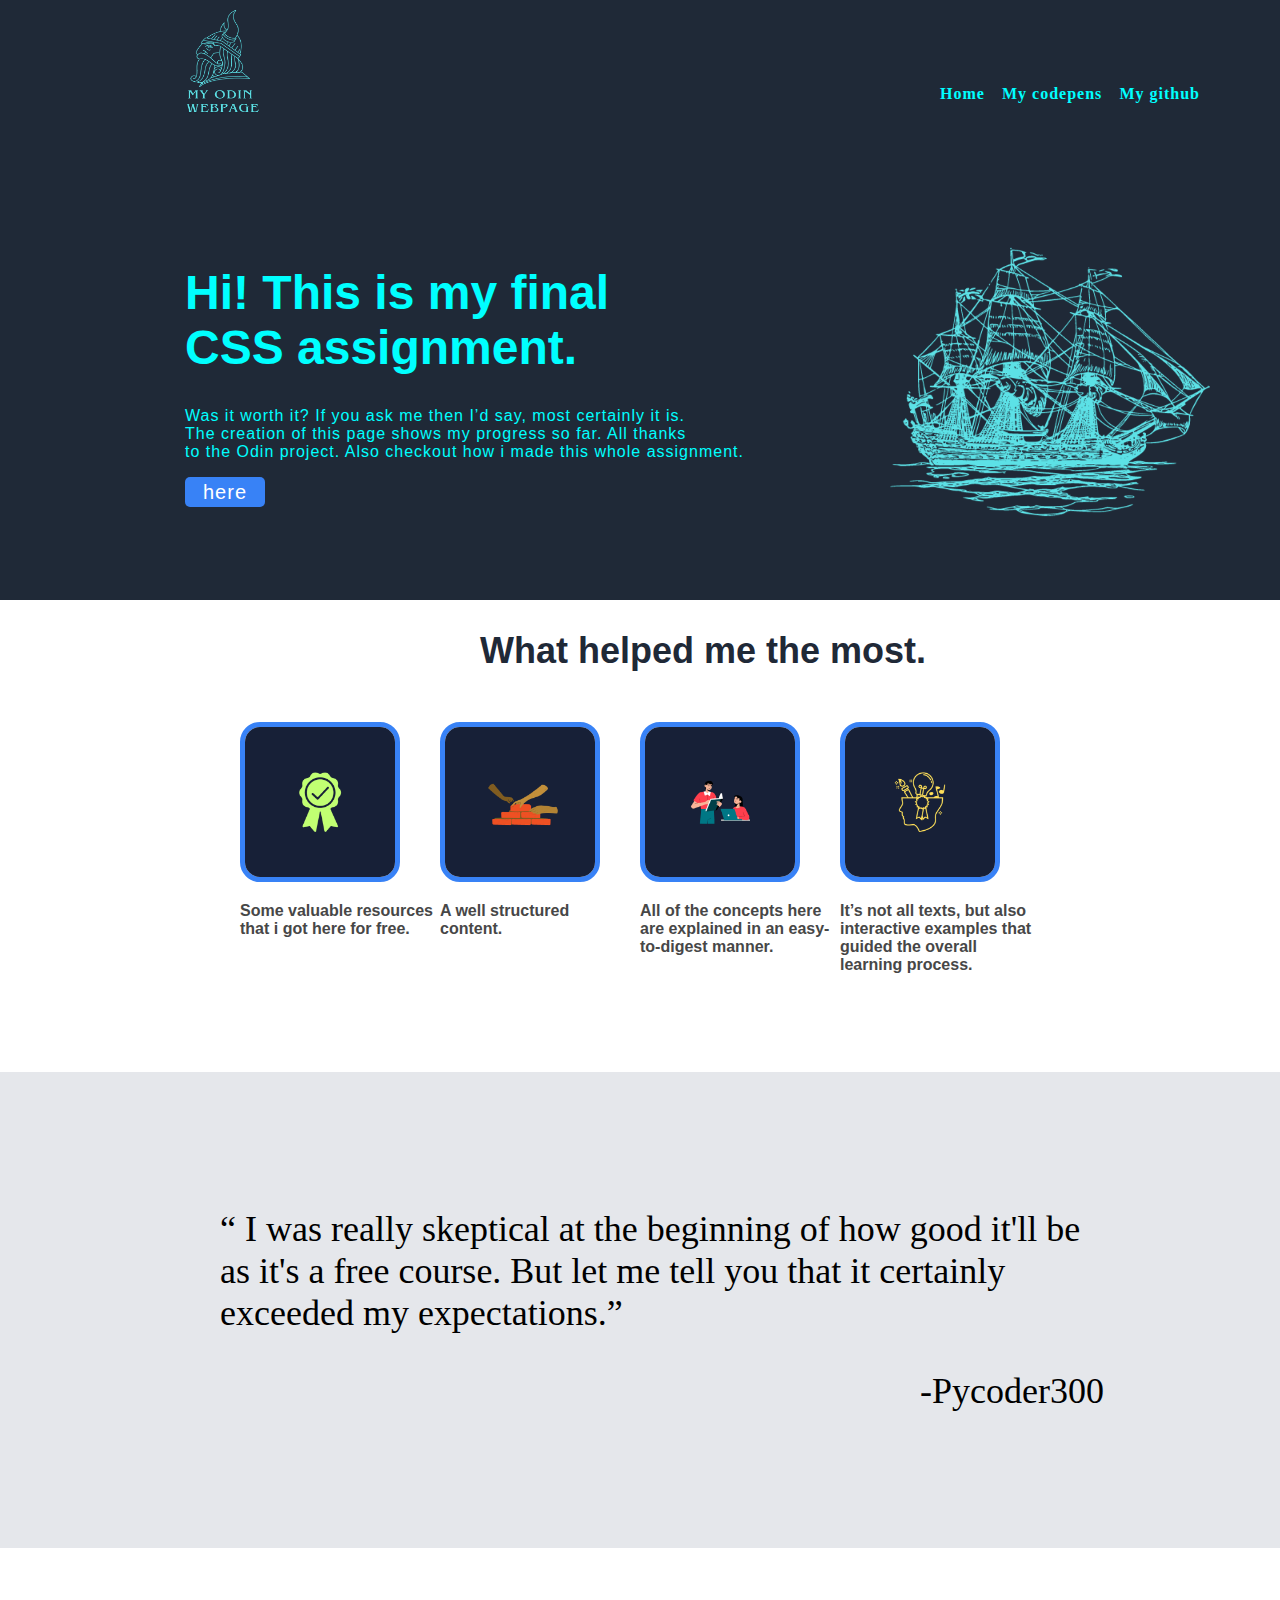
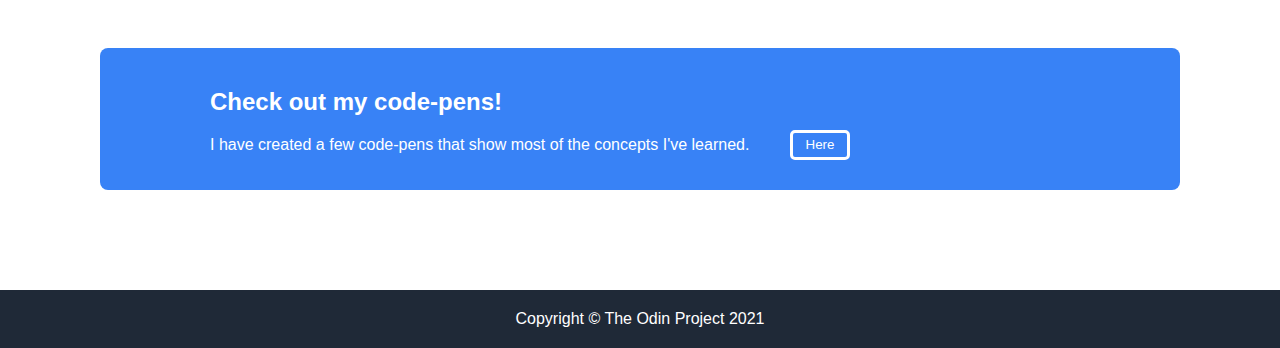
<file: index.html>
<!DOCTYPE html>
<html lang="en">
<head>
    <meta charset="UTF-8">
    <meta name="description" content="welcome to my final css assignment">
    <meta name="viewport" content="width=device-width, initial-scale=1.0">
    <title>My odin webpage</title>
    <link rel="stylesheet" href="./css/styles.css">
</head>
<body>
    <div class="top">
        <img class="logo" src="images/My odin.png" alt="odin webpage logo">
        <header class="header">
          <nav>
            <ul>
                <li>
                    <a href="index.html">Home</a>
                    <a href="pages/codepens.html">My codepens</a>
                    <a href="https://github.com/Pycoder300/odinproject" target="_blank" rel="noopener noreferrer">My github</a>
                </li>
            </ul>
          </nav>  
        </header>
    <div class="top-content">
        <h1>Hi! This is my final<br> CSS assignment. </h1>
        <p>Was it worth it? If you ask me then I’d say, most certainly it is.<br>
            The creation of this page shows my progress so far. All thanks<br>             
            to the Odin project. Also checkout how i made this whole assignment.
            </p>
        </div>
        <button class="button" id="creating">here</button>
        <script>
            document.getElementById('creating').addEventListener('click', function() {
// Change the button text
document.getElementById('creating').textContent = 'Link';

// Redirect the user to the desired URL
window.location.href = 'pages/assignment.html';
});
       </script>
            <img class="sailboat" src="images/sailboat.png" alt="A sailboat">
    </div>

    <div class="mid">
        <div class="mid-heading">
        <h2>What helped me the most.</h2>
        </div>
        <div class="flex">
        <div class="flex-items">
        <img class="image" src="images/image-1.png" alt="picture">
        <p>Some valuable resources<br> that i got here for free.</p>
        </div>
        <div class="flex-items">
        <img class="image" src="images/image-4.png" alt="picture">
        <p>A well structured<br> content.
            </p>
            </div>
        <div class="flex-items">
        <img class="image" src="images/image-2.png" alt="picture">
        <p>All of the concepts here<br>
            are explained in an easy-to-digest manner.
           </p>
        </div>
        <div class="flex-items">
        <img class="image" src="images/image-3.png" alt="picture">
        <p>
            It’s not all texts, but also interactive examples that
guided the overall learning process.
        </p>
        </div>
        </div>
    </div>

    <div class="lower-mid">
        <p>
            “ I was really skeptical at the beginning of how good it'll be<br> as it's a free course.
            But let me tell you that it certainly<br> exceeded my expectations.”
             
        </p>
        <div class="para-2">
        <p>
            -Pycoder300
        </p>
    </div>
    </div>

    <div class="lower">
        <div class="lower-banner">
            <div class="lower-text">
        <h2>
                Check out my code-pens! 
        </h2>
        <p>
                I have created a few code-pens that show most of the concepts I've learned. 
        </p>
            </div>
            <div class="button-container">
            <button class="button-2" id="here-2">Here</button>
            <script>
                 document.getElementById('here-2').addEventListener('click', function() {
    // Change the button text
    document.getElementById('here-2').textContent = 'Link';

    // Redirect the user to the desired URL
    window.location.href = 'pages/codepens.html';
  });
            </script>
        </div>
        </div>
    </div>
     <div class="footer">
        <footer>
            Copyright © The Odin Project 2021
        </footer>
    </div>
</body>
</html>
</file>
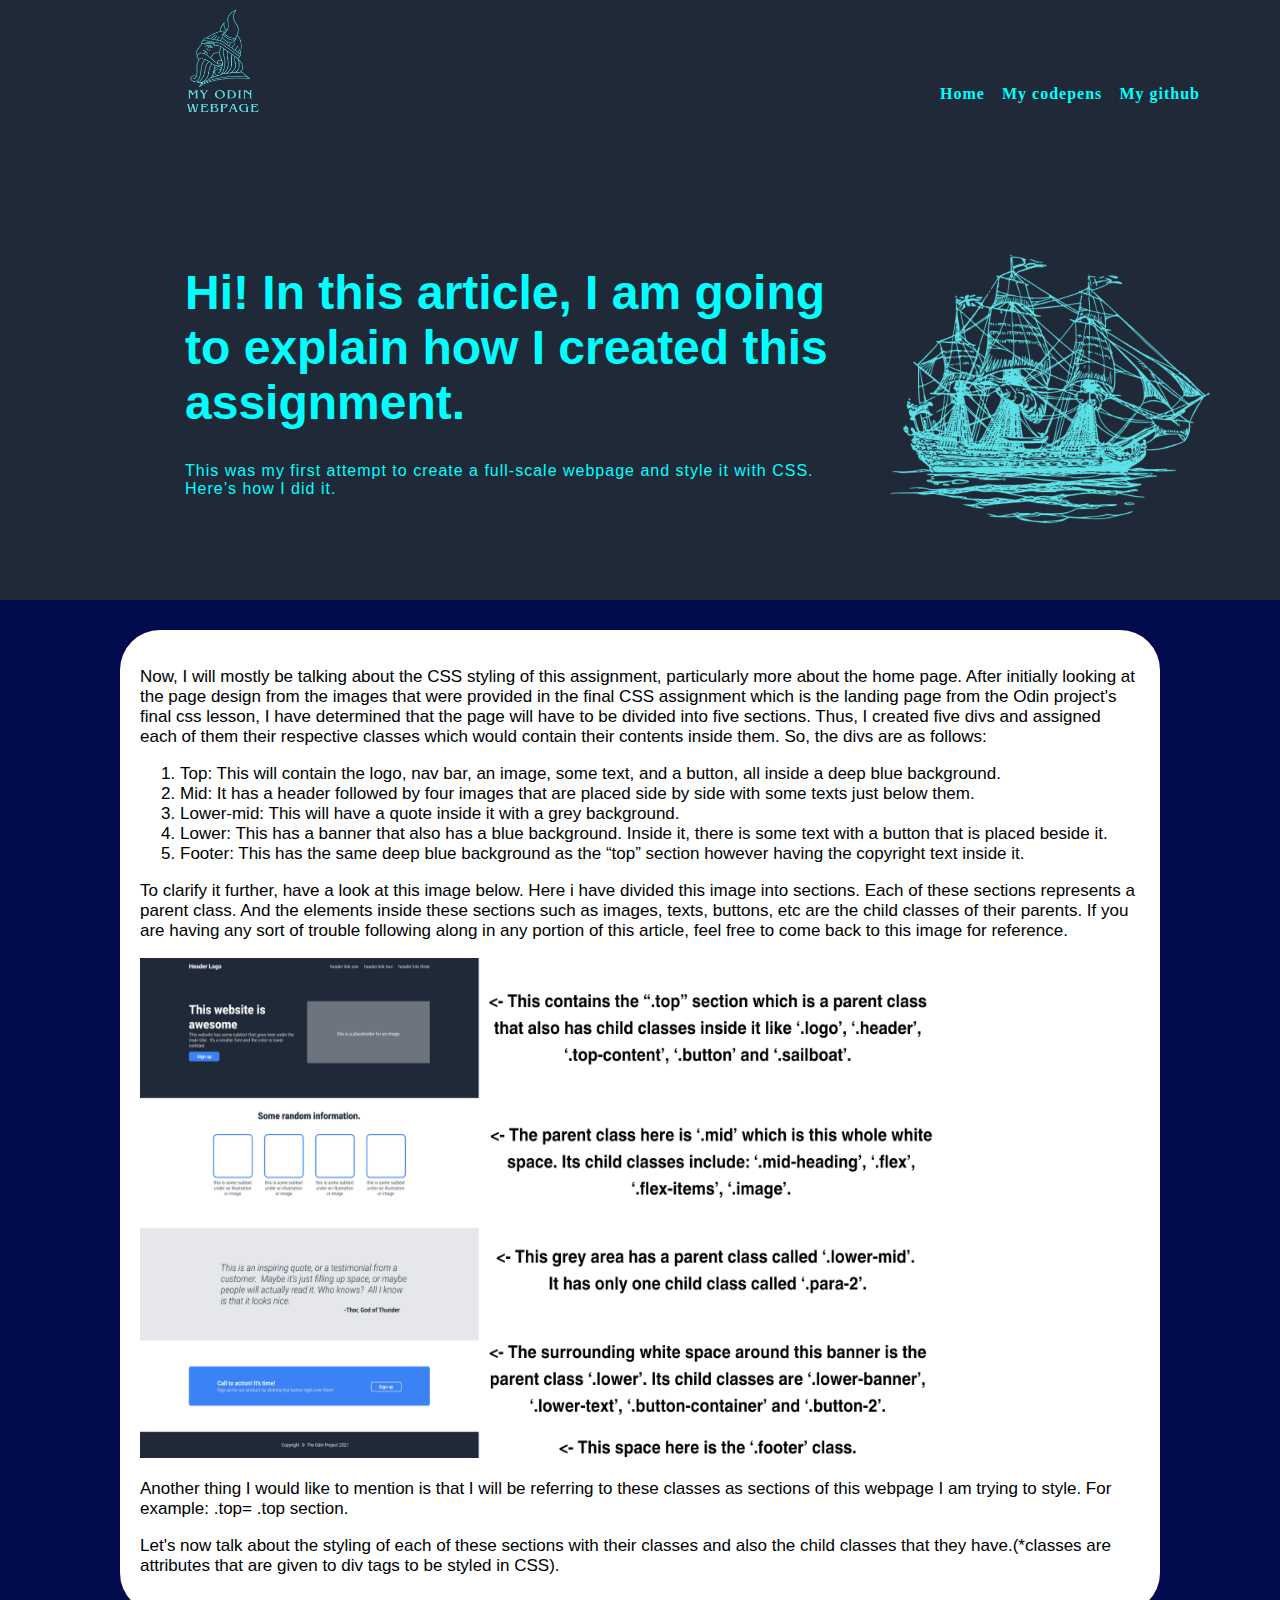
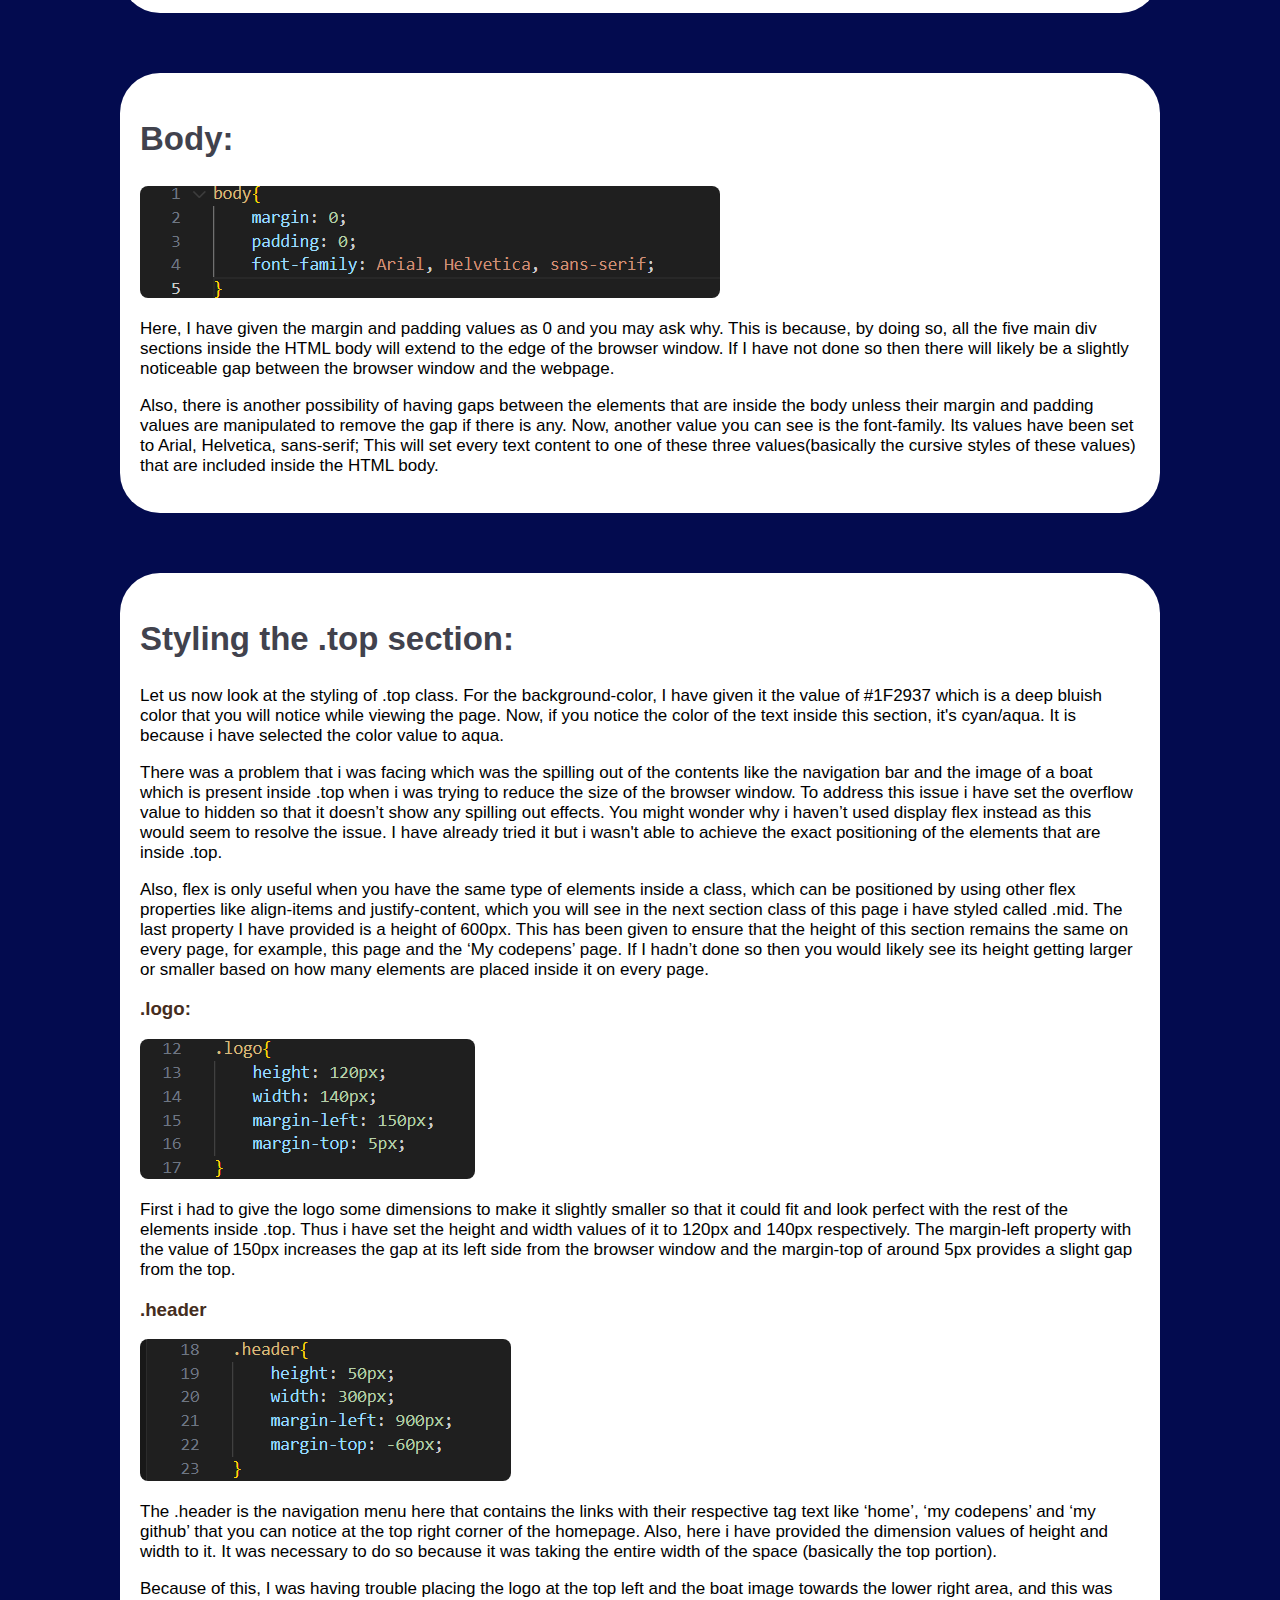
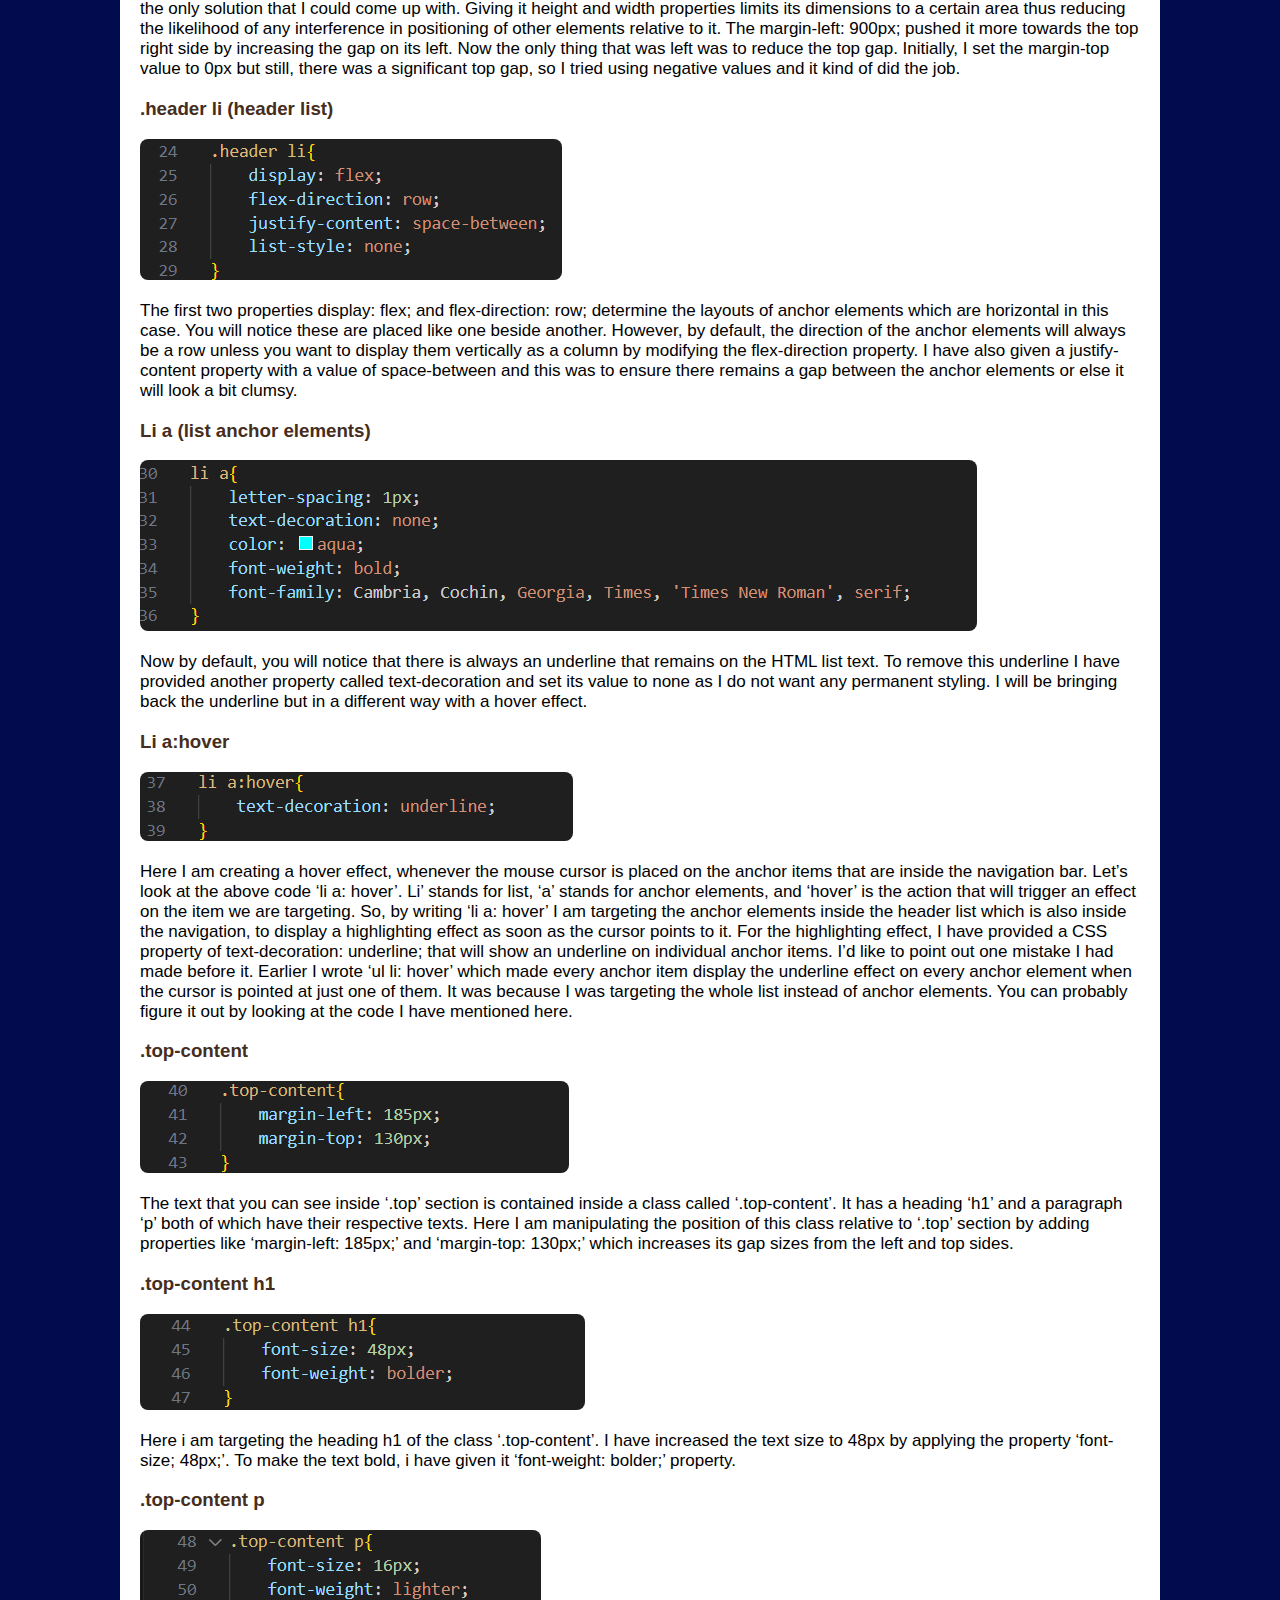
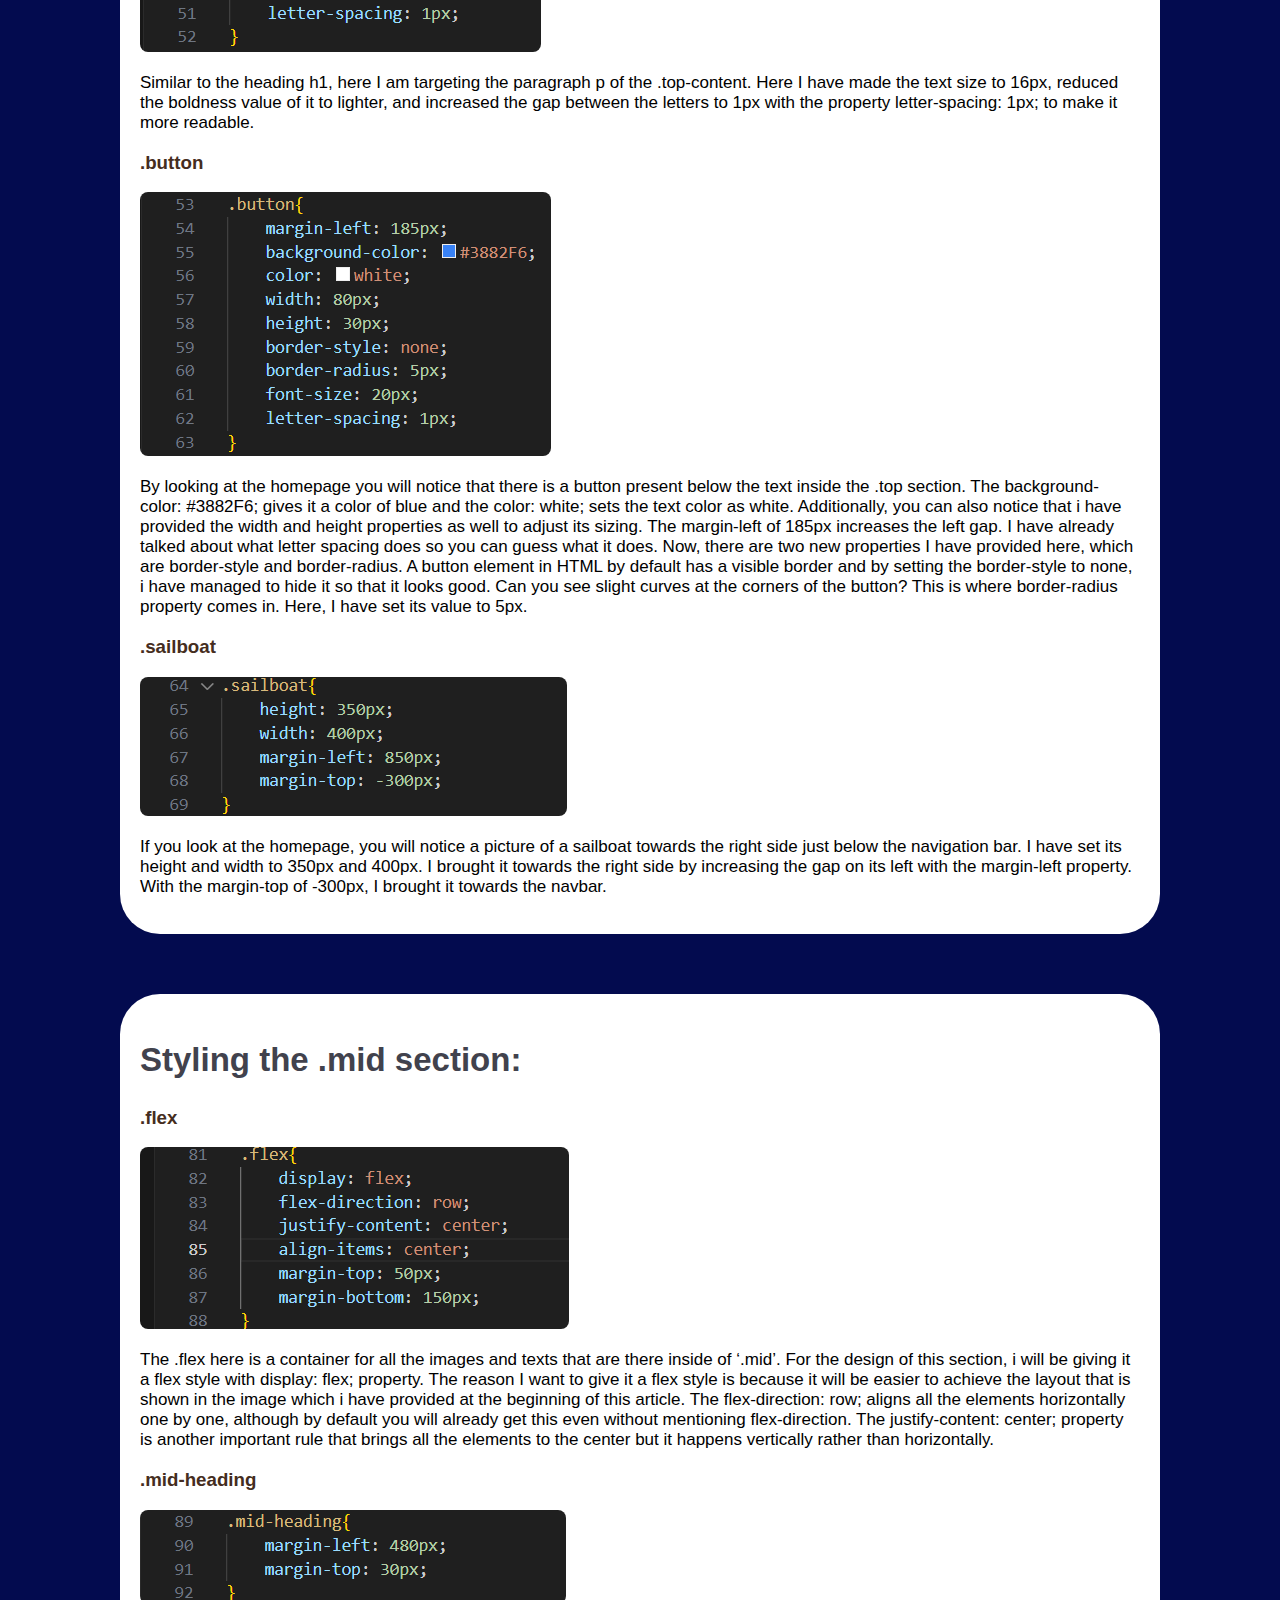
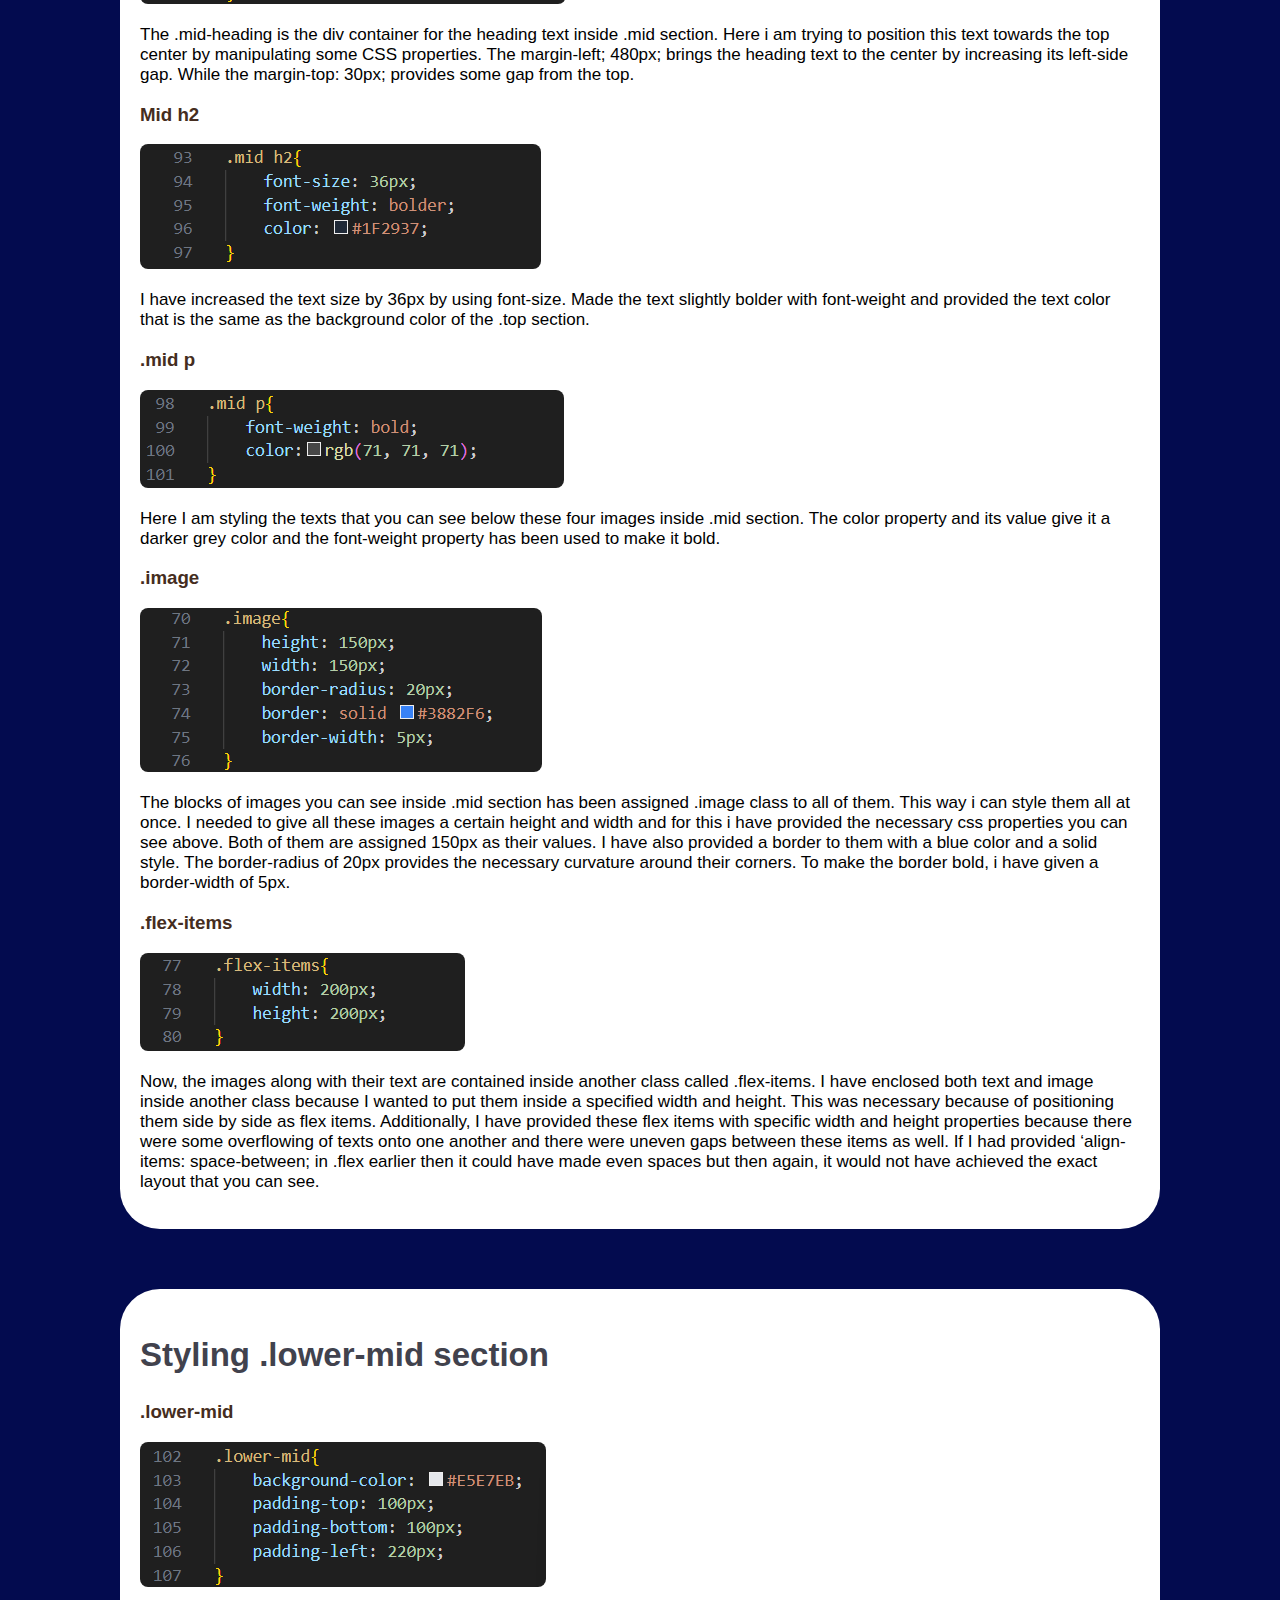
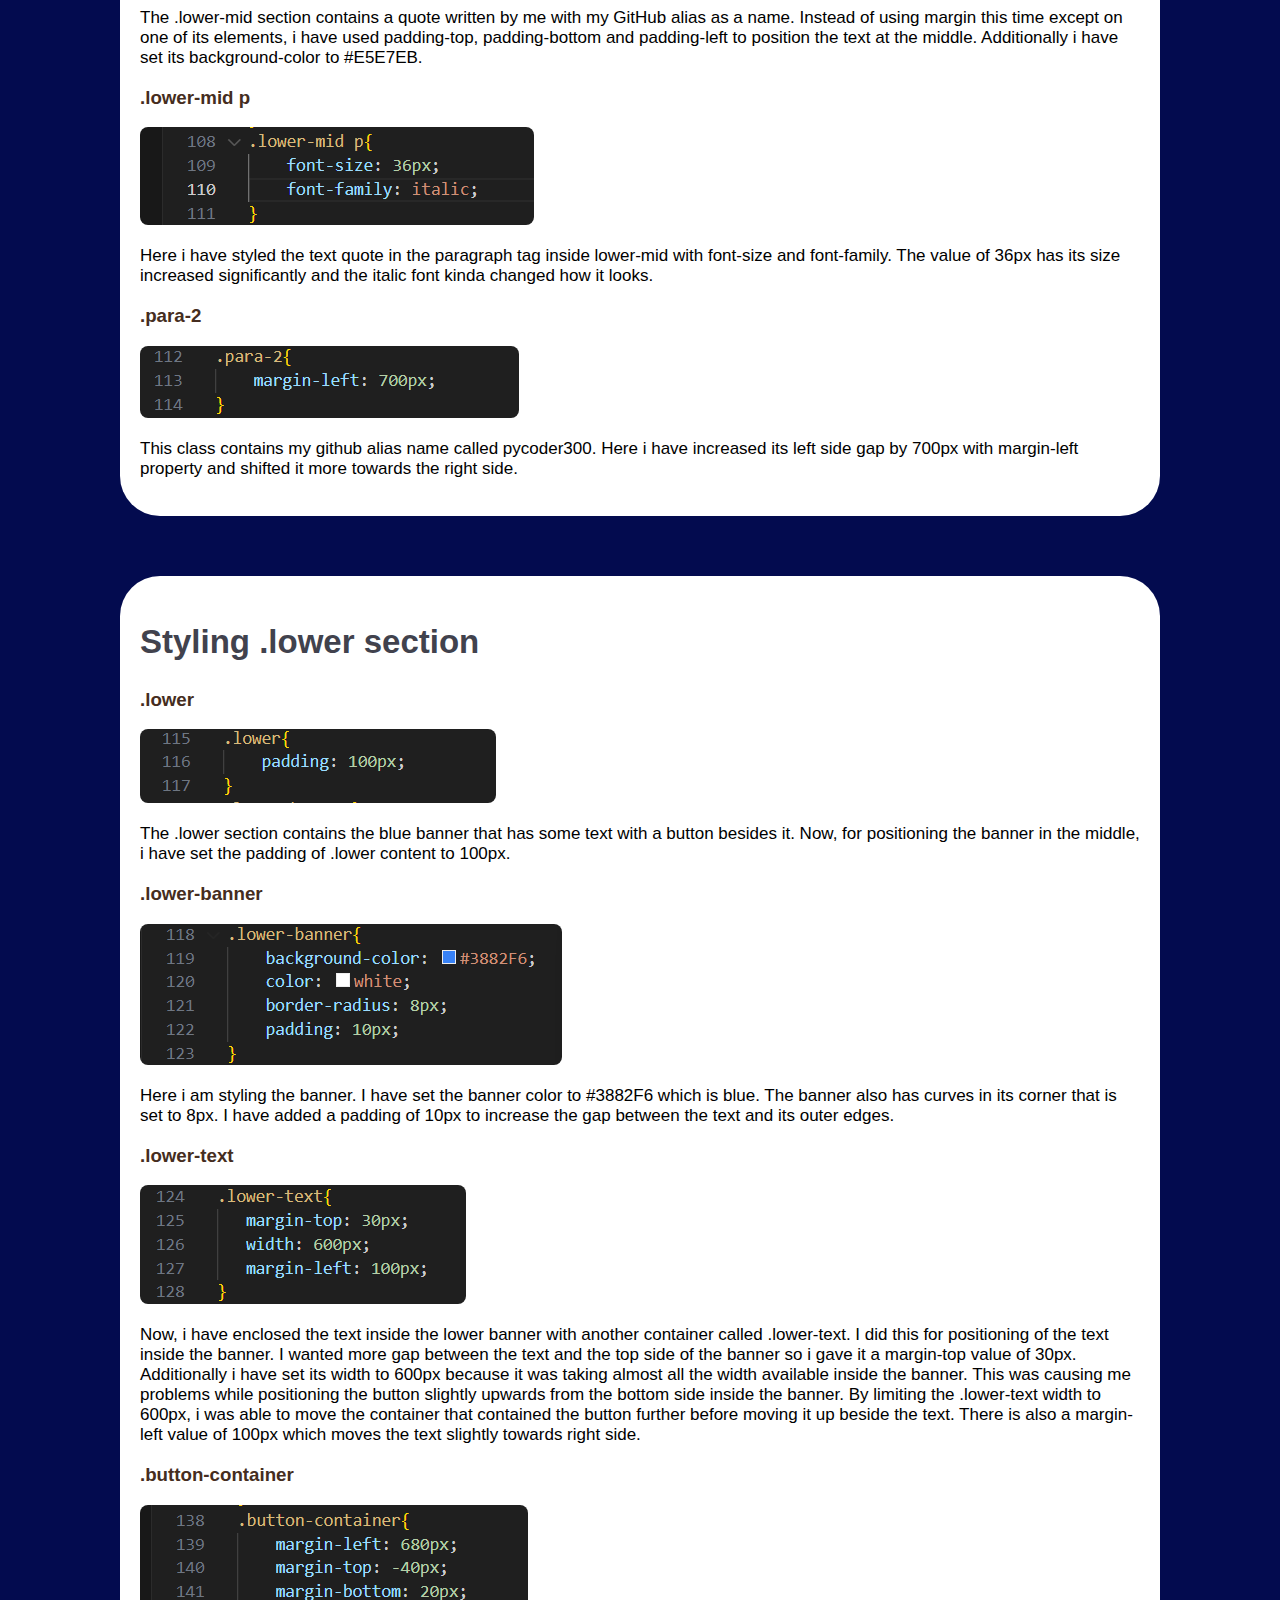
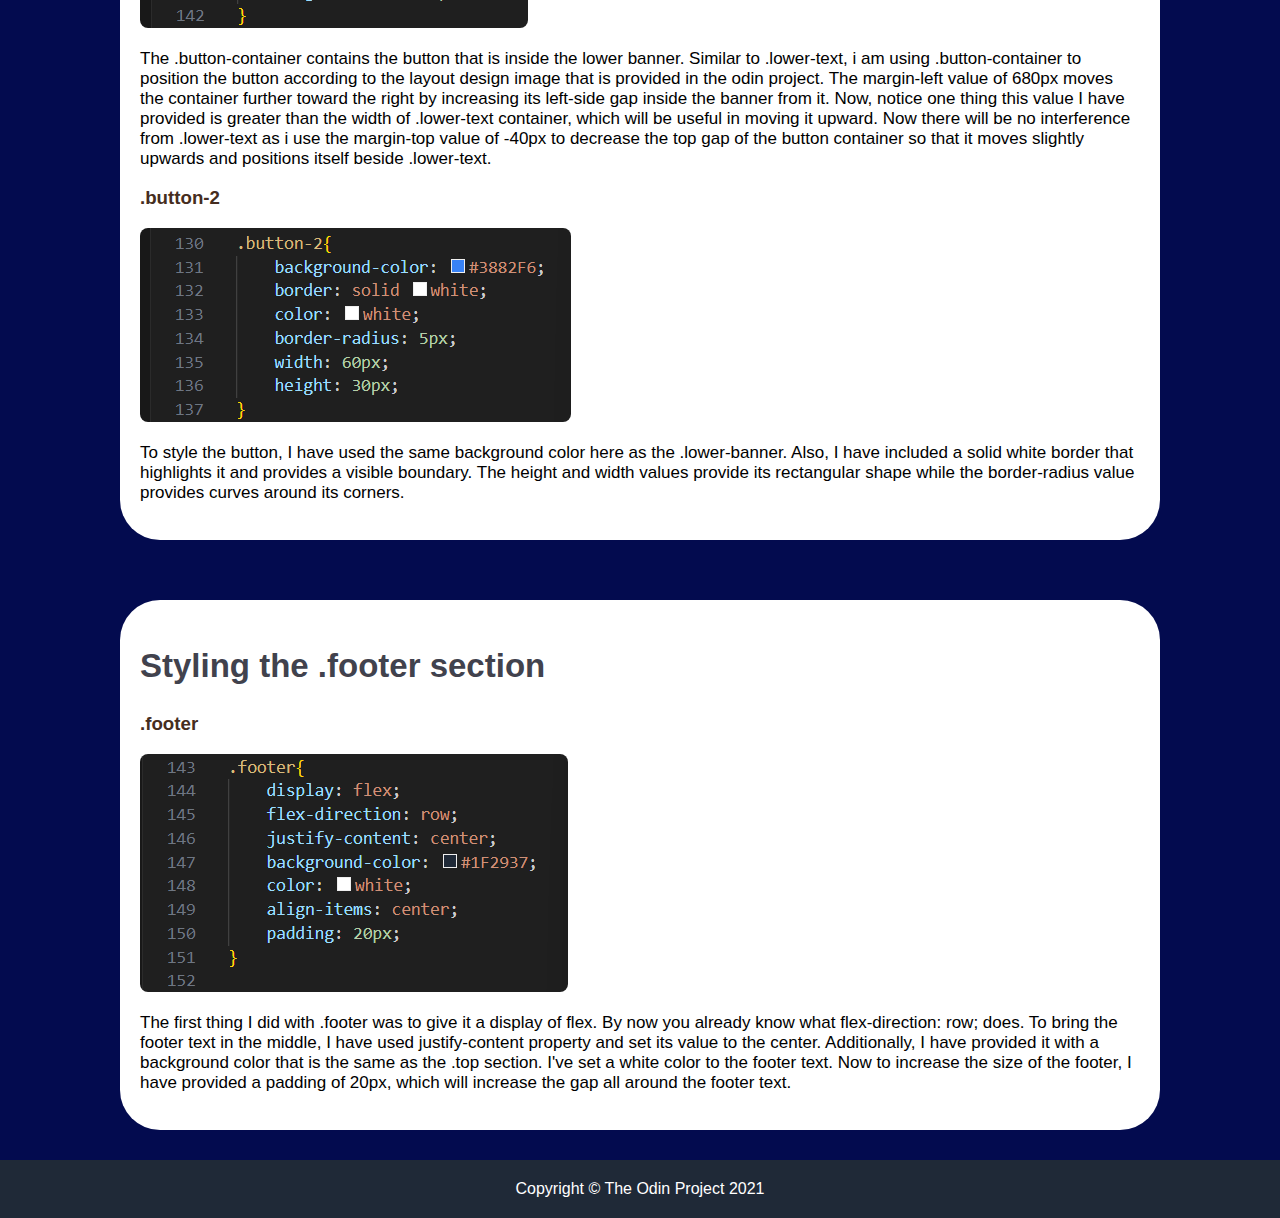
<file: pages/assignment.html>
<!DOCTYPE html>
<html lang="en">
<head>
    <meta charset="UTF-8">
    <meta name="description" content="How i created this assignment">
    <meta name="viewport" content="width=device-width, initial-scale=1.0">
    <title>How i made the page</title>
    <link rel="stylesheet" href="..\css\styles.css">
</head>
<body>
    <div class="top">
        <img class="logo" src="..\images\My odin.png" alt="odin webpage logo">
          <header class="header">
              <nav>
                <ul>
                    <li>
                        <a href="../index.html">Home</a>
                        <a href="codepens.html">My codepens</a>
                        <a href="https://github.com/Pycoder300/odinproject" target="_blank" rel="noopener noreferrer">My github</a>
                    </li>
                </ul>
              </nav>  
            </header>
            <div class="top-content">
            <h1>Hi! In this article, I am going<br> to explain how I created this<br> assignment.
          </h1>
          <p>This was my first attempt to create a full-scale webpage and style it with CSS.<br>
            Here’s how I did it.            
          </p>
        </div>
        <img class="sailboat" src="..\images\sailboat.png" alt="A sailboat">
      </div>
      <main>
        <div class="article">
        <p>
            Now, I will mostly be talking about the CSS styling of this assignment, particularly more about the home page. After initially looking at the page design from the images that were provided in the final CSS assignment which is the landing page from the Odin project's final css lesson, I have determined that the page will have to be divided into five sections. Thus, I created five divs and assigned each of them their respective classes which would contain their contents inside them. So, the divs are as follows:
        </p>
        <ol>
            <li>Top: This will contain the logo, nav bar, an image, some text, and a button, all inside a deep blue background. 
            </li>
            <li>Mid: It has a header followed by four images that are placed side by side with some texts just below them.
            </li>
            <li>Lower-mid: This will have a quote inside it with a grey background.</li>
            <li>Lower: This has a banner that also has a blue background. Inside it, there is some text with a button that is placed beside it.
            </li>
            <li>Footer: This has the same deep blue background as the “top” section however having the copyright text inside it. 
            </li>
        </ol>
        <p>
            To clarify it further, have a look at this image below. Here i have divided this image into sections. Each of these sections represents a parent class. And the elements inside these sections such as images, texts, buttons, etc are the child classes of their parents. If you are having any sort of trouble following along in any portion of this article, feel free to come back to this image for reference.
        </p>
        <img class="layout-image" src="..\images\Add a little bit of body text.png" alt="layout image">
        <p>Another thing I would like to mention is that I will be referring to these classes as sections of this webpage I am trying to style. For example: .top= .top section. </p>
        <p>Let's now talk about the styling of each of these sections with their classes and also the child classes that they have.(*classes are attributes that are given to div tags to be styled in CSS).</p>
      </div>
      <div class="article"> 
        <h2>Body:
        </h2>
        <img class="emage" src="..\images\body.png"alt="body">
        <p>Here, I have given the margin and padding values as 0 and you may ask why. This is because, by doing so, all the five main div sections inside the HTML body will extend to the edge of the browser window. If I have not done so then there will likely be a slightly noticeable gap between the browser window and the webpage.
        </p>
        <p> Also, there is another possibility of having gaps between the elements that are inside the body unless their margin and padding values are manipulated to remove the gap if there is any. Now, another value you can see is the font-family. Its values have been set to Arial, Helvetica, sans-serif; This will set every text content to one of these three values(basically the cursive styles of these values) that are included inside the HTML body.
        </p>
      </div>
      <div class="article">
        <h2>
          Styling the .top section:
        </h2>
        <p>
          Let us now look at the styling of .top class. For the background-color, I have given it the value of #1F2937 which is a deep bluish color that you will notice while viewing the page. Now, if you notice the color of the text inside this section, it's cyan/aqua. It is because i have selected the color value to aqua. 
        </p>
        <p>
          There was a problem that i was facing which was the spilling out of the contents like the navigation bar and the image of a boat which is present inside .top when i was trying to reduce the size of the browser window. To address this issue i have set the overflow value to hidden so that it doesn’t show any spilling out effects. You might wonder why i haven’t used display flex instead as this would seem to resolve the issue. I have already tried it but i wasn't able to achieve the exact positioning of the elements that are inside .top.
        </p>
        <p>
          Also, flex is only useful when you have the same type of elements inside a class, which can be positioned by using other flex properties like align-items and justify-content, which you will see in the next section class of this page i have styled called .mid. The last property I have provided is a height of 600px. This has been given to ensure that the height of this section remains the same on every page, for example, this page and the ‘My codepens’ page. If I hadn’t done so then you would likely see its height getting larger or smaller based on how many elements are placed inside it on every page.
        </p>
        <h3>.logo:</h3>
        <img class="emage" src="..\images\logo.png" alt=".logo class">
        <p>First i had to give the logo some dimensions to make it slightly smaller so that it could fit and look perfect with the rest of the elements inside .top. Thus i have set the height and width values of it to 120px and 140px respectively. The margin-left property with the value of 150px increases the gap at its left side from the browser window and the margin-top of around 5px provides a slight gap from the top. 
        </p>
        <h3>.header</h3>
        <img class="emage" src="..\images\header.png" src=".header class">
        <p>The .header is the navigation menu here that contains the links with their respective tag text like ‘home’, ‘my codepens’ and ‘my github’ that you can notice at the top right corner of the homepage. Also, here i have provided the dimension values of height and width to it. It was necessary to do so because it was taking the entire width of the space (basically the top portion). 
        </p>
        <p>Because of this, I was having trouble placing the logo at the top left and the boat image towards the lower right area, and this was the only solution that I could come up with. Giving it height and width properties limits its dimensions to a certain area thus reducing the likelihood of any interference in positioning of other elements relative to it. The margin-left: 900px; pushed it more towards the top right side by increasing the gap on its left. Now the only thing that was left was to reduce the top gap. Initially, I set the margin-top value to 0px but still, there was a significant top gap, so I tried using negative values and it kind of did the job. 
        </p>
        <h3>.header li (header list)
        </h3>
        <img class="emage" src="..\images\header li.png" alt="header list">
        <p>The first two properties display: flex; and flex-direction: row; determine the layouts of anchor elements which are horizontal in this case. You will notice these are placed like one beside another. However, by default, the direction of the anchor elements will always be a row unless you want to display them vertically as a column by modifying the flex-direction property. I have also given a justify-content property with a value of space-between and this was to ensure there remains a gap between the anchor elements or else it will look a bit clumsy. 
        </p>
        <h3>Li a (list anchor elements)</h3>
        <img class="emage" src="..\images\li a.png" alt="list anchor elements">
        <p>Now by default, you will notice that there is always an underline that remains on the HTML list text. To remove this underline I have provided another property called text-decoration and set its value to none as I do not want any permanent styling. I will be bringing back the underline but in a different way with a hover effect.
        </p>
        <h3>Li a:hover
        </h3>
        <img class="emage" src="..\images\li a hover.png" alt="list anchor pseudo class">
        <p>Here I am creating a hover effect, whenever the mouse cursor is placed on the anchor items that are inside the navigation bar. Let’s look at the above code ‘li a: hover’. Li’ stands for list, ‘a’ stands for anchor elements, and ‘hover’ is the action that will trigger an effect on the item we are targeting. So, by writing ‘li a: hover’ I am targeting the anchor elements inside the header list which is also inside the navigation, to display a highlighting effect as soon as the cursor points to it. For the highlighting effect, I have provided a CSS property of text-decoration: underline; that will show an underline on individual anchor items.  I’d like to point out one mistake I had made before it. Earlier I wrote ‘ul li: hover’ which made every anchor item display the underline effect on every anchor element when the cursor is pointed at just one of them. It was because I was targeting the whole list instead of anchor elements. You can probably figure it out by looking at the code I have mentioned here.
        </p>
        <h3>.top-content</h3>
        <img class="emage" src="..\images\top content.png" alt="top content class">
        <p>The text that you can see inside ‘.top’ section is contained inside a class called ‘.top-content’. It has a heading ‘h1’ and a paragraph ‘p’ both of which have their respective texts. Here I am manipulating the position of this class relative to ‘.top’ section by adding properties like ‘margin-left: 185px;’ and ‘margin-top: 130px;’ which increases its gap sizes from the left and top sides.
        </p>
        <h3>.top-content h1</h3>
        <img class="emage" src="..\images\top content h1.png" alt="top content heading">
        <p>Here i am targeting the heading h1 of the class ‘.top-content’. I have increased the text size to 48px by applying the property ‘font-size; 48px;’. To make the text bold, i have given it ‘font-weight: bolder;’ property. 
        </p>
        <h3>.top-content p
        </h3>
        <img class="emage" src="..\images\top-content p.png" alt="top content paragraph">
        <p>Similar to the heading h1, here I am targeting the paragraph p of the .top-content. Here I have made the text size to 16px, reduced the boldness value of it to lighter, and increased the gap between the letters to 1px with the property letter-spacing: 1px; to make it more readable.
        </p>
        <h3>.button</h3>
        <img class="emage" src="..\images\button.png" alt="button class">
        <p> By looking at the homepage you will notice that there is a button present below the text inside the .top section. The background-color: #3882F6; gives it a color of blue and the color: white; sets the text color as white. Additionally, you can also notice that i have provided the width and height properties as well to adjust its sizing. The margin-left of 185px increases the left gap. I have already talked about what letter spacing does so you can guess what it does. Now, there are two new properties I have provided here, which are border-style and border-radius. A button element in HTML by default has a visible border and by setting the border-style to none, i have managed to hide it so that it looks good. Can you see slight curves at the corners of the button? This is where border-radius property comes in. Here, I have set its value to 5px. 
        </p>
        <h3>.sailboat</h3>
        <img class="emage" src="..\images\sailboat (2).png" alt="sailboat class">
        <p>If you look at the homepage, you will notice a picture of a sailboat towards the right side just below the navigation bar. I have set its height and width to 350px and 400px. I brought it towards the right side by increasing the gap on its left with the margin-left property. With the margin-top of -300px, I brought it towards the navbar. 
        </p>
      </div>
      <div class="article">
        <h2>Styling the .mid section:
        </h2>
        <h3>.flex</h3>
        <img class="emage" src="..\images\flex.png" alt="flex class">
        <p>The .flex here is a container for all the images and texts that are there inside of ‘.mid’. For the design of this section, i will be giving it a flex style with display: flex; property. The reason I want to give it a flex style is because it will be easier to achieve the layout that is shown in the image which i have provided at the beginning of this article. The flex-direction: row; aligns all the elements horizontally one by one, although by default you will already get this even without mentioning flex-direction. The justify-content: center; property is another important rule that brings all the elements to the center but it happens vertically rather than horizontally. 
        </p>
        <h3>.mid-heading
        </h3>
        <img class="emage" src="..\images\mid-heading.png" alt="mid heading class">
        <p>The .mid-heading is the div container for the heading text inside .mid section. Here i am trying to position this text towards the top center by manipulating some CSS properties. The margin-left; 480px; brings the heading text to the center by increasing its left-side gap. While the margin-top: 30px; provides some gap from the top.
        </p>
        <h3>Mid h2
        </h3>
        <img class="emage" src="..\images\mid h2.png" alt="mid heading">
        <p>I have increased the text size by 36px by using font-size. Made the text slightly bolder with font-weight and provided the text color that is the same as the background color of the .top section.
        </p>
        <h3>.mid p</h3>
        <img class="emage" src="..\images\mid p.png" alt="mid paragraph">
        <p>Here I am styling the texts that you can see below these four images inside .mid section. The color property and its value give it a darker grey color and the font-weight property has been used to make it bold. 
        </p>
        <h3>.image</h3>
        <img class="emage" src="..\images\image.png" alt="image class">
        <p>The blocks of images you can see inside .mid section has been assigned .image class to all of them. This way i can style them all at once. I needed to give all these images a certain height and width and for this i have provided the necessary css properties you can see above. Both of them are assigned 150px as their values. I have also provided a border to them with a blue color and a solid style. The border-radius of 20px provides the necessary curvature around their corners. To make the border bold, i have given a border-width of 5px.
        </p>
        <h3>.flex-items</h3>
        <img class="emage" src="..\images\flex items.png" alt="flex items class">
        <p>Now, the images along with their text are contained inside another class called .flex-items. I have enclosed both text and image inside another class because I wanted to put them inside a specified width and height. This was necessary because of positioning them side by side as flex items. Additionally, I have provided these flex items with specific width and height properties because there were some overflowing of texts onto one another and there were uneven gaps between these items as well. If I had provided ‘align-items: space-between; in .flex earlier then it could have made even spaces but then again, it would not have achieved the exact layout that you can see. 
        </p>
      </div>
        <div class="article">
          <h2>Styling .lower-mid section
          </h2>
          <h3>.lower-mid</h3>
          <img class="emage" src="..\images\lower-mid.png" alt="lower mid class">
          <p>The .lower-mid section contains a quote written by me with my GitHub alias as a name. Instead of using margin this time except on one of its elements, i have used padding-top, padding-bottom and padding-left to position the text at the middle. Additionally i have set its background-color to #E5E7EB. 
          </p>
          <h3>.lower-mid p</h3>
          <img class="emage" src="..\images\lower-mid p.png" alt="lower mid paragraph">
          <p>Here i have styled the text quote in the paragraph tag inside lower-mid with font-size and font-family. The value of 36px has its size increased significantly and the italic font kinda changed how it looks. 
          </p>
          <h3>.para-2</h3>
          <img class="emage" src="..\images\para-2.png" alt="para 2 class">
          <p>This class contains my github alias name called pycoder300. Here i have increased its left side gap by 700px with margin-left property and shifted it more towards the right side. 
          </p>
       </div>
       <div class="article">
        <h2>Styling .lower section</h2>
        <h3>.lower</h3>
        <img class="emage" src="..\images\lower.png" alt="lower class">
        <p>The .lower section contains the blue banner that has some text with a button besides it. Now, for positioning the banner in the middle, i have set the padding of .lower content to 100px.
        </p>
        <h3>.lower-banner</h3>
        <img class="emage" src="..\images\lower-banner.png" alt="lower banner class">
        <p>Here i am styling the banner. I have set the banner color to #3882F6 which is blue. The banner also has curves in its corner that is set to 8px. I have added a padding of 10px to increase the gap between the text and its outer edges. 
        </p>
        <h3>.lower-text</h3>
        <img class="emage" src="..\images\lower-text.png" alt="lower text class">
        <p>Now, i have enclosed the text inside the lower banner with another container called .lower-text. I did this for positioning of the text inside the banner. I wanted more gap between the text and the top side of the banner so i gave it a margin-top value of 30px. Additionally i have set its width to 600px because it was taking almost all the width available inside the banner. This was causing me problems while positioning the button slightly upwards from the bottom side inside the banner. By limiting the .lower-text width to 600px, i was able to move the container that contained the button further before moving it up beside the text. There is also a margin-left value of 100px which moves the text slightly towards right side. 
        </p>
        <h3>.button-container</h3>
        <img class="emage" src="..\images\button-container.png" alt="button container class">
        <p>The .button-container contains the button that is inside the lower banner. Similar to .lower-text, i am using .button-container to position the button according to the layout design image that is provided in the odin project. The margin-left value of 680px moves the container further toward the right by increasing its left-side gap inside the banner from it. Now, notice one thing this value I have provided is greater than the width of .lower-text container, which will be useful in moving it upward. Now there will be no interference from .lower-text as i use the margin-top value of -40px to decrease the top gap of the button container so that it moves slightly upwards and positions itself beside .lower-text. </p>
        <h3>.button-2</h3>
        <img class="emage" src="..\images\button-2.png" alt="button 2 class">
        <p>To style the button, I have used the same background color here as the .lower-banner. Also, I have included a solid white border that highlights it and provides a visible boundary. The height and width values provide its rectangular shape while the border-radius value provides curves around its corners.
        </p>
       </div>
       <div class="article">
        <h2>Styling the .footer section</h2>
        <h3>.footer</h3>
        <img class="emage" src="..\images\footer.png" alt="footer class">
        <p>The first thing I did with .footer was to give it a display of flex. By now you already know what flex-direction: row; does. To bring the footer text in the middle, I have used justify-content property and set its value to the center. Additionally, I have provided it with a background color that is the same as the .top section. I've set a white color to the footer text. Now to increase the size of the footer, I have provided a padding of 20px, which will increase the gap all around the footer text. 
        </p>
       </div>
      </main>
      <div class="footer">
        <footer>
            Copyright © The Odin Project 2021
        </footer>
    </div>
    </body>
</html>
</file>
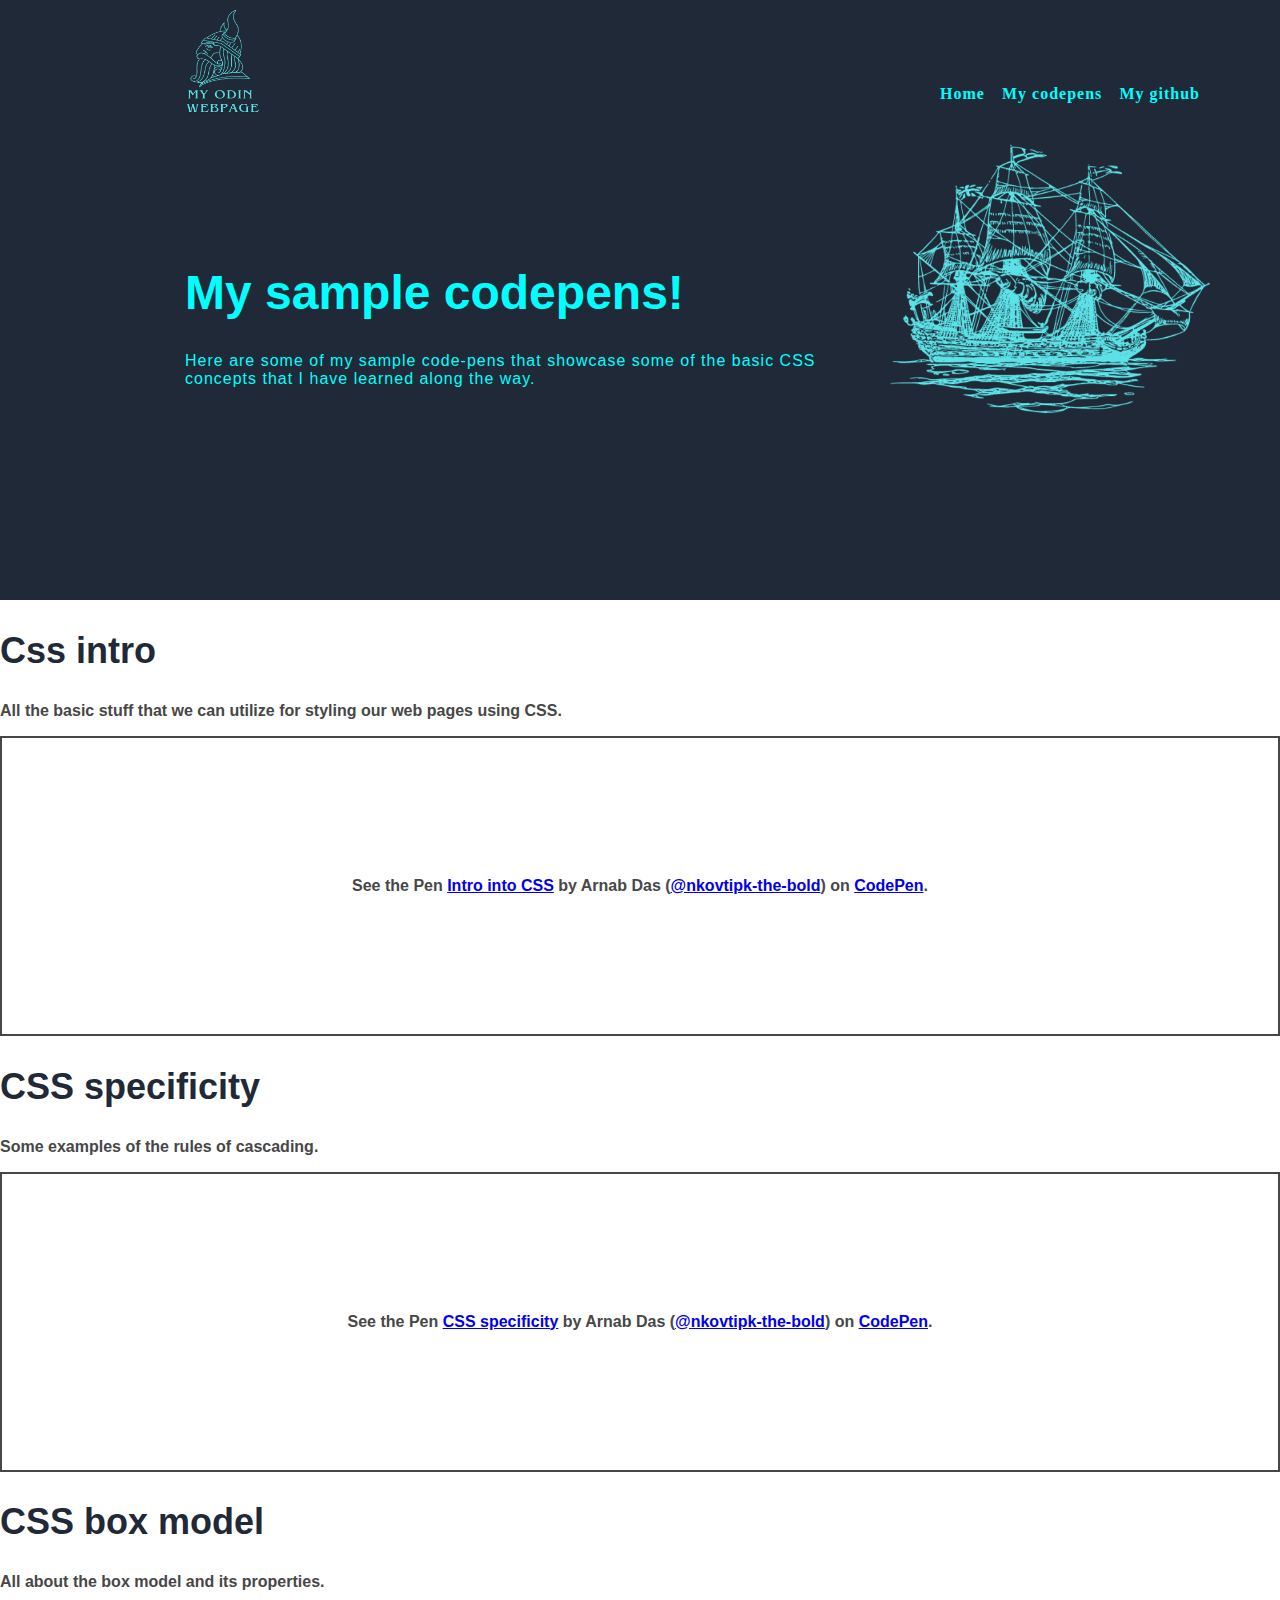
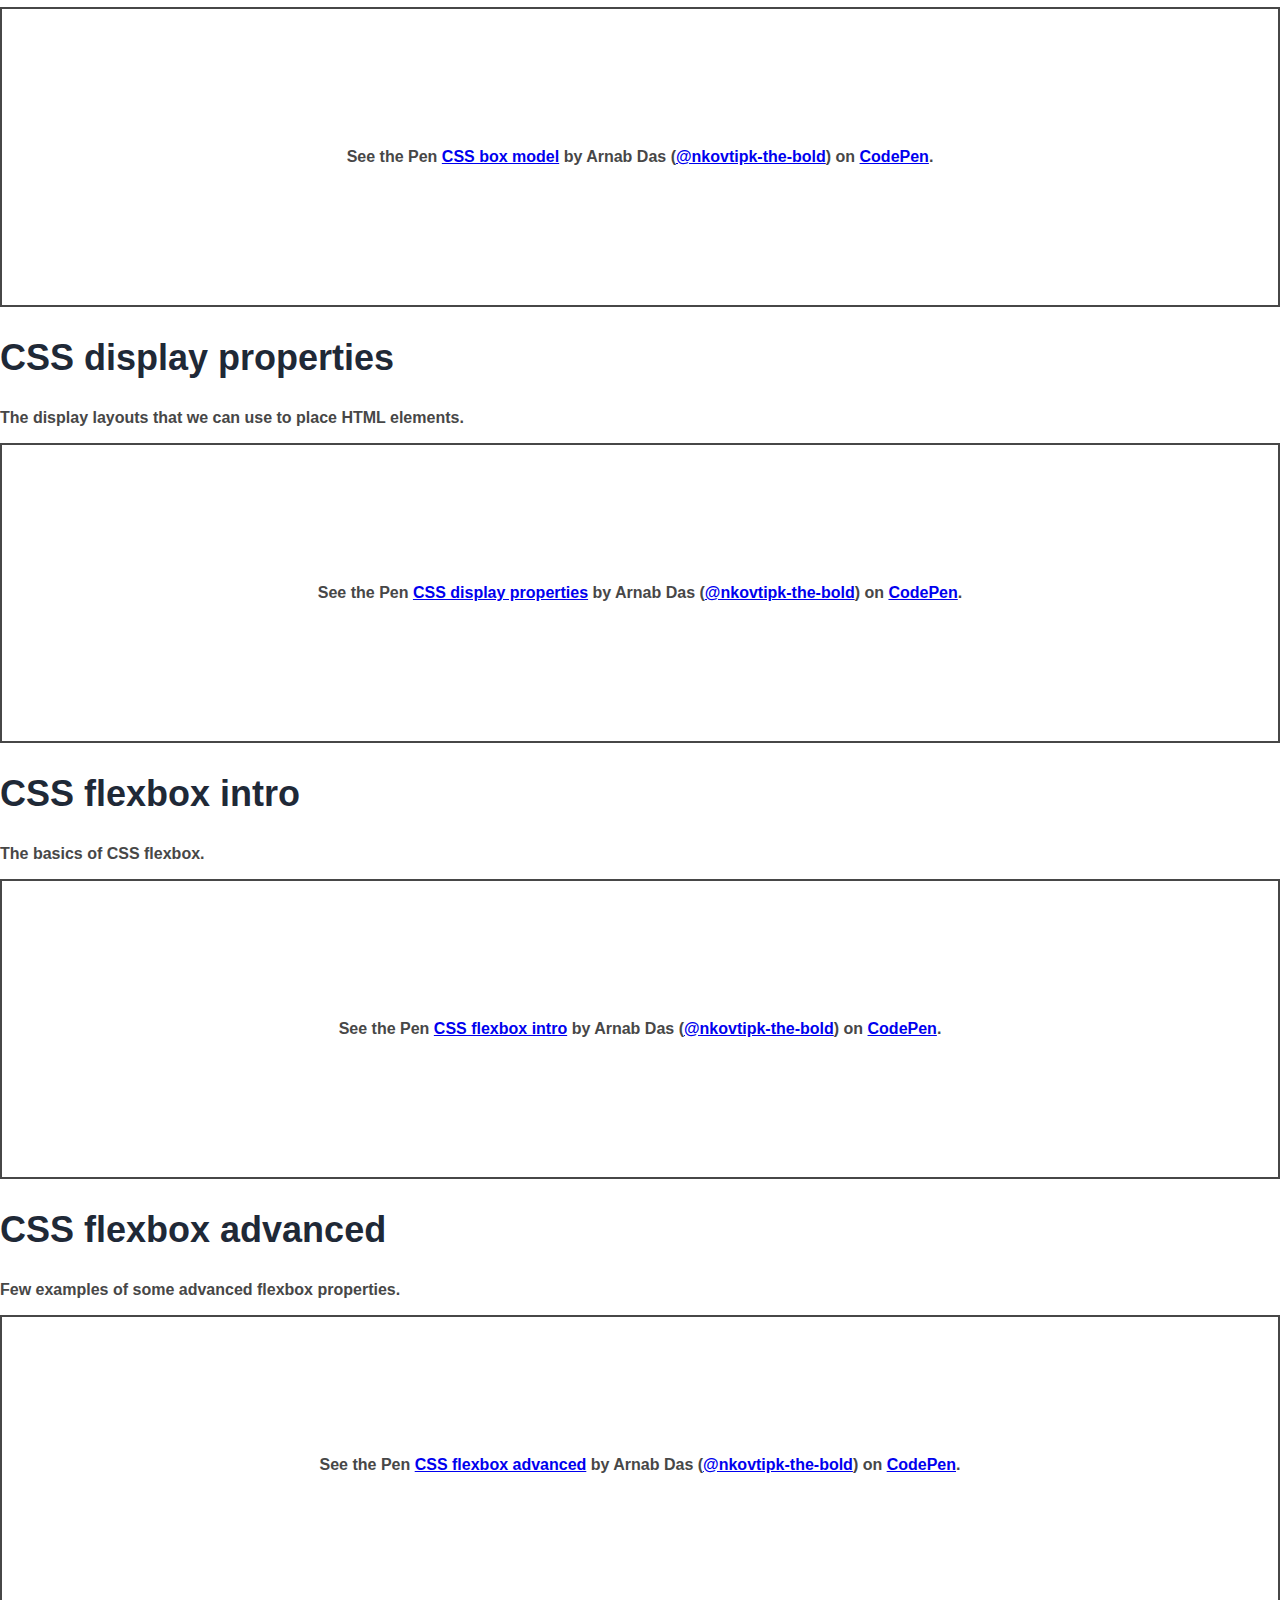
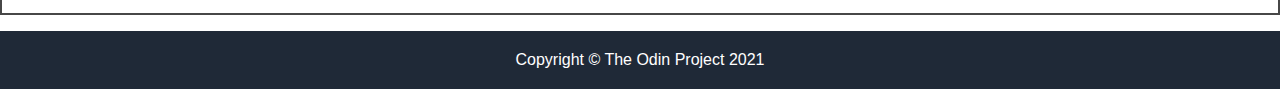
<file: pages/codepens.html>
<!DOCTYPE html>
<html lang="en">
<head>
    <meta charset="UTF-8">
    <meta name="description" content="Check out all my codepens that shows some basic CSS concepts">
    <meta name="viewport" content="width=device-width, initial-scale=1.0">
    <title>My codepens</title>
    <link rel="stylesheet" href="..\css\styles.css">
</head>
<body>
    <div class="top">
      <img class="logo" src="..\images\My odin.png" alt="odin webpage logo">
        <header class="header">
            <nav>
              <ul>
                  <li>
                      <a href="../index.html">Home</a>
                      <a href="codepens.html">My codepens</a>
                      <a href="https://github.com/Pycoder300/odinproject" target="_blank" rel="noopener noreferrer">My github</a>
                  </li>
              </ul>
            </nav>  
          </header>
          <div class="top-content">
          <h1>My sample codepens!
        </h1>
        <p>Here are some of my sample code-pens that showcase some of the basic CSS<br> concepts that I have learned along the way.
        </p>
      </div>
      <img class="sailboat" src="..\images\sailboat.png" alt="A sailboat">
    </div>
    <div class="mid">
        <h2>Css intro
        </h2>
        <p>All the basic stuff that we can utilize for styling our web pages using CSS.
        </p>
        <p class="codepen" data-height="500" data-default-tab="html,result" data-slug-hash="RwEXaVm" data-user="nkovtipk-the-bold" style="height: 300px; box-sizing: border-box; display: flex; align-items: center; justify-content: center; border: 2px solid; margin: 1em 0; padding: 1em;">
            <span>See the Pen <a href="https://codepen.io/nkovtipk-the-bold/pen/RwEXaVm">
            Intro into CSS</a> by Arnab Das (<a href="https://codepen.io/nkovtipk-the-bold">@nkovtipk-the-bold</a>)
            on <a href="https://codepen.io">CodePen</a>.</span>
          </p>
          <script async src="https://cpwebassets.codepen.io/assets/embed/ei.js"></script>
        
          <h2>CSS specificity
        </h2>
        <p> Some examples of the rules of cascading.
        </p>
        <p class="codepen" data-height="500" data-default-tab="html,result" data-slug-hash="gOqYadm" data-user="nkovtipk-the-bold" style="height: 300px; box-sizing: border-box; display: flex; align-items: center; justify-content: center; border: 2px solid; margin: 1em 0; padding: 1em;">
            <span>See the Pen <a href="https://codepen.io/nkovtipk-the-bold/pen/gOqYadm">
            CSS specificity</a> by Arnab Das (<a href="https://codepen.io/nkovtipk-the-bold">@nkovtipk-the-bold</a>)
            on <a href="https://codepen.io">CodePen</a>.</span>
          </p>
          <script async src="https://cpwebassets.codepen.io/assets/embed/ei.js"></script>
        
        <h2>CSS box model
        </h2>
        <p>All about the box model and its properties.</p>
        <p class="codepen" data-height="500" data-default-tab="html,result" data-slug-hash="mdvVvRP" data-user="nkovtipk-the-bold" style="height: 300px; box-sizing: border-box; display: flex; align-items: center; justify-content: center; border: 2px solid; margin: 1em 0; padding: 1em;">
            <span>See the Pen <a href="https://codepen.io/nkovtipk-the-bold/pen/mdvVvRP">
            CSS box model</a> by Arnab Das (<a href="https://codepen.io/nkovtipk-the-bold">@nkovtipk-the-bold</a>)
            on <a href="https://codepen.io">CodePen</a>.</span>
          </p>
          <script async src="https://cpwebassets.codepen.io/assets/embed/ei.js"></script>
        
        <h2>CSS display properties</h2>
        <p>The display layouts that we can use to place HTML elements.
        </p>
        <p class="codepen" data-height="500" data-default-tab="html,result" data-slug-hash="bGzgwda" data-user="nkovtipk-the-bold" style="height: 300px; box-sizing: border-box; display: flex; align-items: center; justify-content: center; border: 2px solid; margin: 1em 0; padding: 1em;">
            <span>See the Pen <a href="https://codepen.io/nkovtipk-the-bold/pen/bGzgwda">
            CSS display properties</a> by Arnab Das (<a href="https://codepen.io/nkovtipk-the-bold">@nkovtipk-the-bold</a>)
            on <a href="https://codepen.io">CodePen</a>.</span>
          </p>
          <script async src="https://cpwebassets.codepen.io/assets/embed/ei.js"></script>
        
          <h2>CSS flexbox intro
        </h2>
        <p>The basics of CSS flexbox.
        </p>
        <p class="codepen" data-height="500" data-default-tab="html,result" data-slug-hash="jOdmOqb" data-user="nkovtipk-the-bold" style="height: 300px; box-sizing: border-box; display: flex; align-items: center; justify-content: center; border: 2px solid; margin: 1em 0; padding: 1em;">
            <span>See the Pen <a href="https://codepen.io/nkovtipk-the-bold/pen/jOdmOqb">
            CSS flexbox intro</a> by Arnab Das (<a href="https://codepen.io/nkovtipk-the-bold">@nkovtipk-the-bold</a>)
            on <a href="https://codepen.io">CodePen</a>.</span>
          </p>
          <script async src="https://cpwebassets.codepen.io/assets/embed/ei.js"></script>
        
        <h2>CSS flexbox advanced
        </h2>
        <p>Few examples of some advanced flexbox properties.
        </p>
        <p class="codepen" data-height="500" data-default-tab="html,result" data-slug-hash="oNmwJpO" data-user="nkovtipk-the-bold" style="height: 300px; box-sizing: border-box; display: flex; align-items: center; justify-content: center; border: 2px solid; margin: 1em 0; padding: 1em;">
            <span>See the Pen <a href="https://codepen.io/nkovtipk-the-bold/pen/oNmwJpO">
            CSS flexbox advanced</a> by Arnab Das (<a href="https://codepen.io/nkovtipk-the-bold">@nkovtipk-the-bold</a>)
            on <a href="https://codepen.io">CodePen</a>.</span>
          </p>
          <script async src="https://cpwebassets.codepen.io/assets/embed/ei.js"></script>          
    </div>
    <div class="footer">
        <footer>
            Copyright © The Odin Project 2021
        </footer>
    </div>
</body>
</html>
</file>
<file: css/styles.css>
body{
    margin: 0;
    padding: 0;
    font-family: Arial, Helvetica, sans-serif;
}
.top{
    color:aqua;
    background-color: #1F2937;
    overflow: hidden;
    height: 600px;
}
.logo{
    height: 120px;
    width: 140px;
    margin-left: 150px;
    margin-top: 5px;
}
.header{
    height: 50px;
    width: 300px;
    margin-left: 900px;
    margin-top: -60px;
}
.header li{
    display: flex;
    flex-direction: row;
    justify-content: space-between;
    list-style: none;
}
li a{
    letter-spacing: 1px;
    text-decoration: none;
    color: aqua;
    font-weight: bold;
    font-family: Cambria, Cochin, Georgia, Times, 'Times New Roman', serif;
}
li a:hover{
    text-decoration: underline;
}
.top-content{
    margin-left: 185px;
    margin-top: 130px;
}
.top-content h1{
    font-size: 48px;
    font-weight: bolder;
}
.top-content p{
    font-size: 16px;
    font-weight: lighter;
    letter-spacing: 1px;
}
.button{
    margin-left: 185px;
    background-color: #3882F6;
    color: white;
    width: 80px;
    height: 30px;
    border-style: none;
    border-radius: 5px;
    font-size: 20px;
    letter-spacing: 1px;
}
.sailboat{
    height: 350px;
    width: 400px;
    margin-left: 850px;
    margin-top: -300px;
}
.image{
    height: 150px;
    width: 150px;
    border-radius: 20px;
    border: solid #3882F6;
    border-width: 5px;
}
.flex-items{
    width: 200px;
    height: 200px;
}
.flex{
    display: flex;
    flex-direction: row;
    justify-content: center;
    align-items: center;
    margin-top: 50px;
    margin-bottom: 150px;
}
.mid-heading{
    margin-left: 480px;
    margin-top: 30px;
}
.mid h2{
    font-size: 36px;
    font-weight: bolder;
    color: #1F2937;
}
.mid p{
    font-weight: bold;
    color:rgb(71, 71, 71);
}
.lower-mid{
    background-color: #E5E7EB;
    padding-top: 100px;
    padding-bottom: 100px;
    padding-left: 220px;
}
.lower-mid p{
    font-size: 36px;
    font-family: italic;
}
.para-2{
    margin-left: 700px;
}
.lower{
    padding: 100px;
}
.lower-banner{
    background-color: #3882F6;
    color: white;
    border-radius: 8px;
    padding: 10px;
}
.lower-text{
   margin-top: 30px;
   width: 600px;
   margin-left: 100px;
}

.button-2{
    background-color: #3882F6;
    border: solid white;
    color: white;
    border-radius: 5px;
    width: 60px;
    height: 30px;
}
.button-container{
    margin-left: 680px;
    margin-top: -40px;
    margin-bottom: 20px;
}
.footer{
    display: flex;
    flex-direction: row;
    justify-content: center;
    background-color: #1F2937;
    color: white;
    align-items: center;
    padding: 20px;
}
main{
    display: flex;
    flex-direction: column;
    align-items: center;
    background-color: #030b4f;
}
.emage{
    border-radius: 8px;
}
.layout-image{
    width: 800px;
    height: 500px;
}
.article{
    width: 1000px;
    text-align:start;
    background-color: white;
    margin: 30px;
    padding: 20px;
    border-radius: 40px;
}
.article h2{
    font-family: Arial, Helvetica, sans-serif;
    font-size: 33px;
    color: #41424d;
}
.article p{
    font-size: 17px;
}
.article ol{
    font-size: 17px;
}
.article h3{
    color: #452d20;
}
</file>
